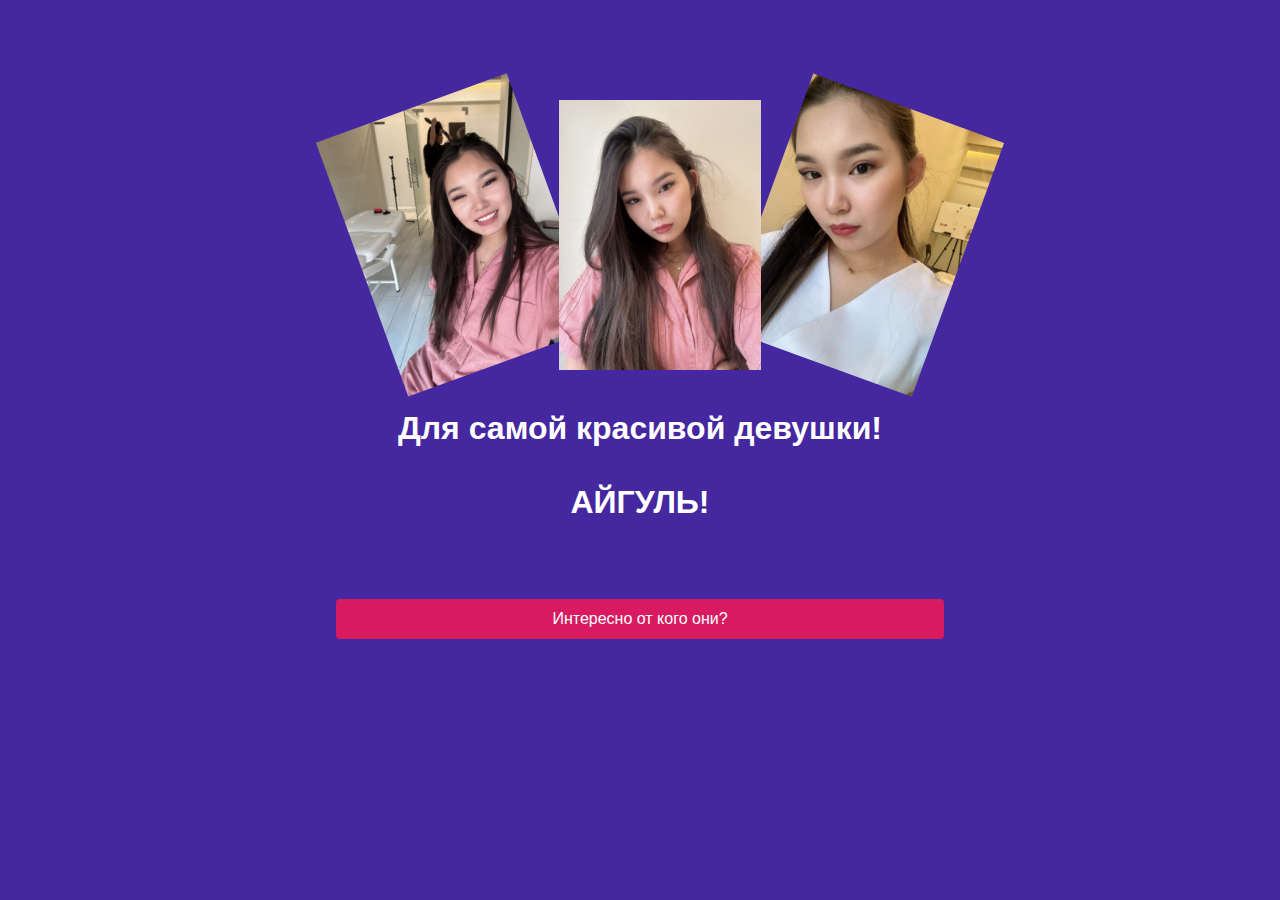
<file: index.html>
<!doctype html>
<html lang="en">
<head>
    <meta charset="UTF-8">
    <meta name="viewport"
          content="width=device-width, user-scalable=no, initial-scale=1.0, maximum-scale=1.0, minimum-scale=1.0">
    <meta http-equiv="X-UA-Compatible" content="ie=edge">
    <link rel="stylesheet" href="style.css">
    <title>АЙГУЛЬ</title>
</head>
<body>
<div class="container">
    <div class="main">
        <div class="img-group">
            <img src="i1.webp" alt="">
            <img src="i3.webp" alt="">
            <img src="i2.webp" alt="">
        </div>
        <h1>Для самой красивой девушки! <br>
            <br>
            АЙГУЛЬ!
        </h1>
        <br>
<!--        <h2>Пройди тест и получи подарок!</h2>-->
        <a href="page-1.html" class="btn">Интересно от кого они?</a>
    </div>
</div>
</body>
</html>
</file>
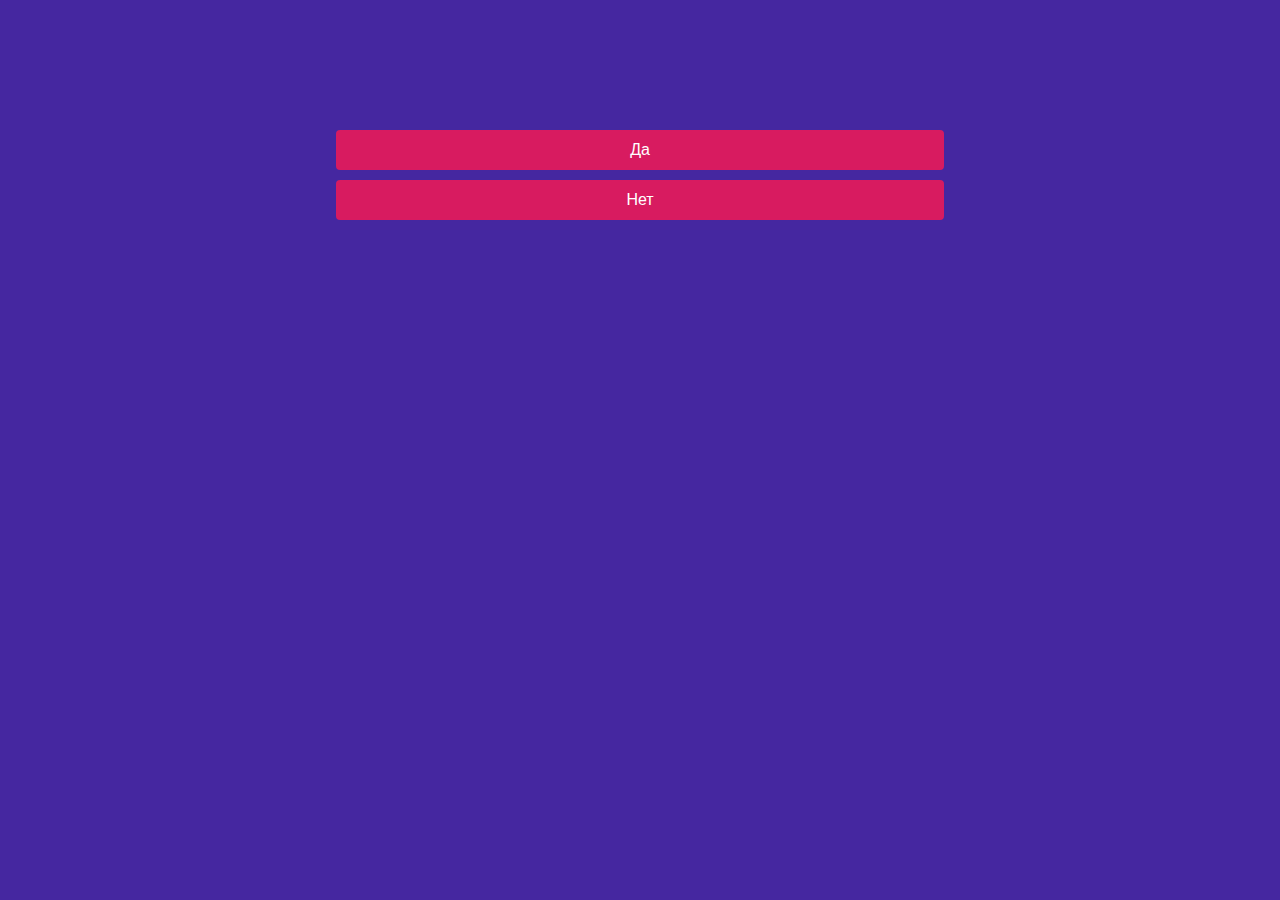
<file: no.html>
<!doctype html>
<html lang="en">
<head>
	<meta charset="UTF-8">
	<meta name="viewport"
		  content="width=device-width, user-scalable=no, initial-scale=1.0, maximum-scale=1.0, minimum-scale=1.0">
	<meta http-equiv="X-UA-Compatible" content="ie=edge">
	<link rel="stylesheet" href="style.css">
	<title>GUZALYA</title>
</head>
<body>
<div class="container">
	<div class="main">
		<h1>
		</h1>
		<div class="q">
			<a href="page-2.html" class="btn-2">Да</a>
			<a href="page-2.html" class="btn-2">Нет</a>
		</div>
	</div>
</div>
</body>
</html>
</file>
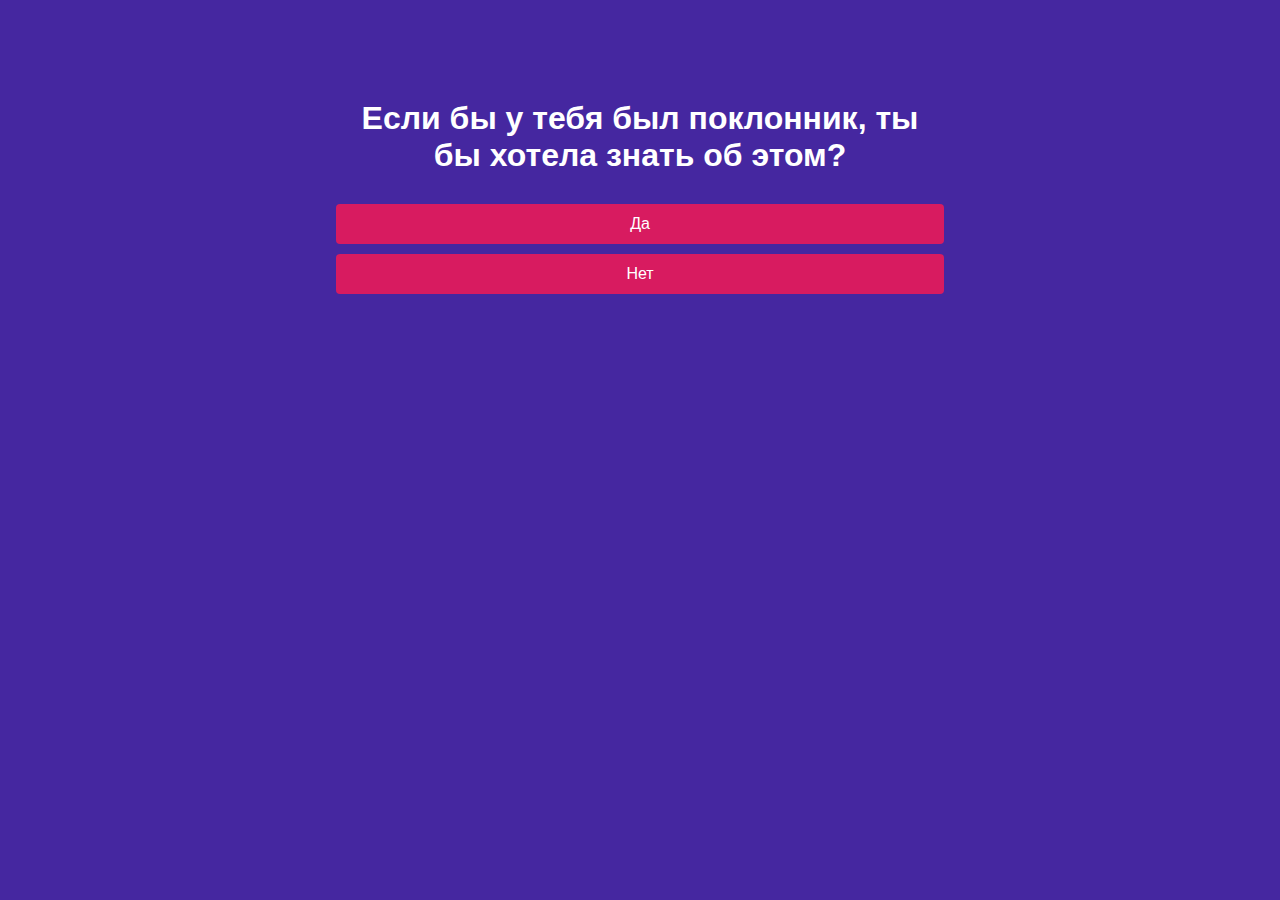
<file: page-1.html>
<!doctype html>
<html lang="en">
<head>
    <meta charset="UTF-8">
    <meta name="viewport"
          content="width=device-width, user-scalable=no, initial-scale=1.0, maximum-scale=1.0, minimum-scale=1.0">
    <meta http-equiv="X-UA-Compatible" content="ie=edge">
    <link rel="stylesheet" href="style.css">
    <title>АЙГУЛЬ</title>
</head>
<body>
<div class="container">
    <div class="main">
        <h1>Если бы у тебя был поклонник, ты бы хотела  знать об этом?
        </h1>
        <div class="q">
            <a href="page-2.html" class="btn-2">Да</a>
            <a href="https://wa.me/996559412424?text=Ответ%20НЕТ!" class="btn-2">Нет</a>
        </div>
    </div>
</div>
</body>
</html>
</file>
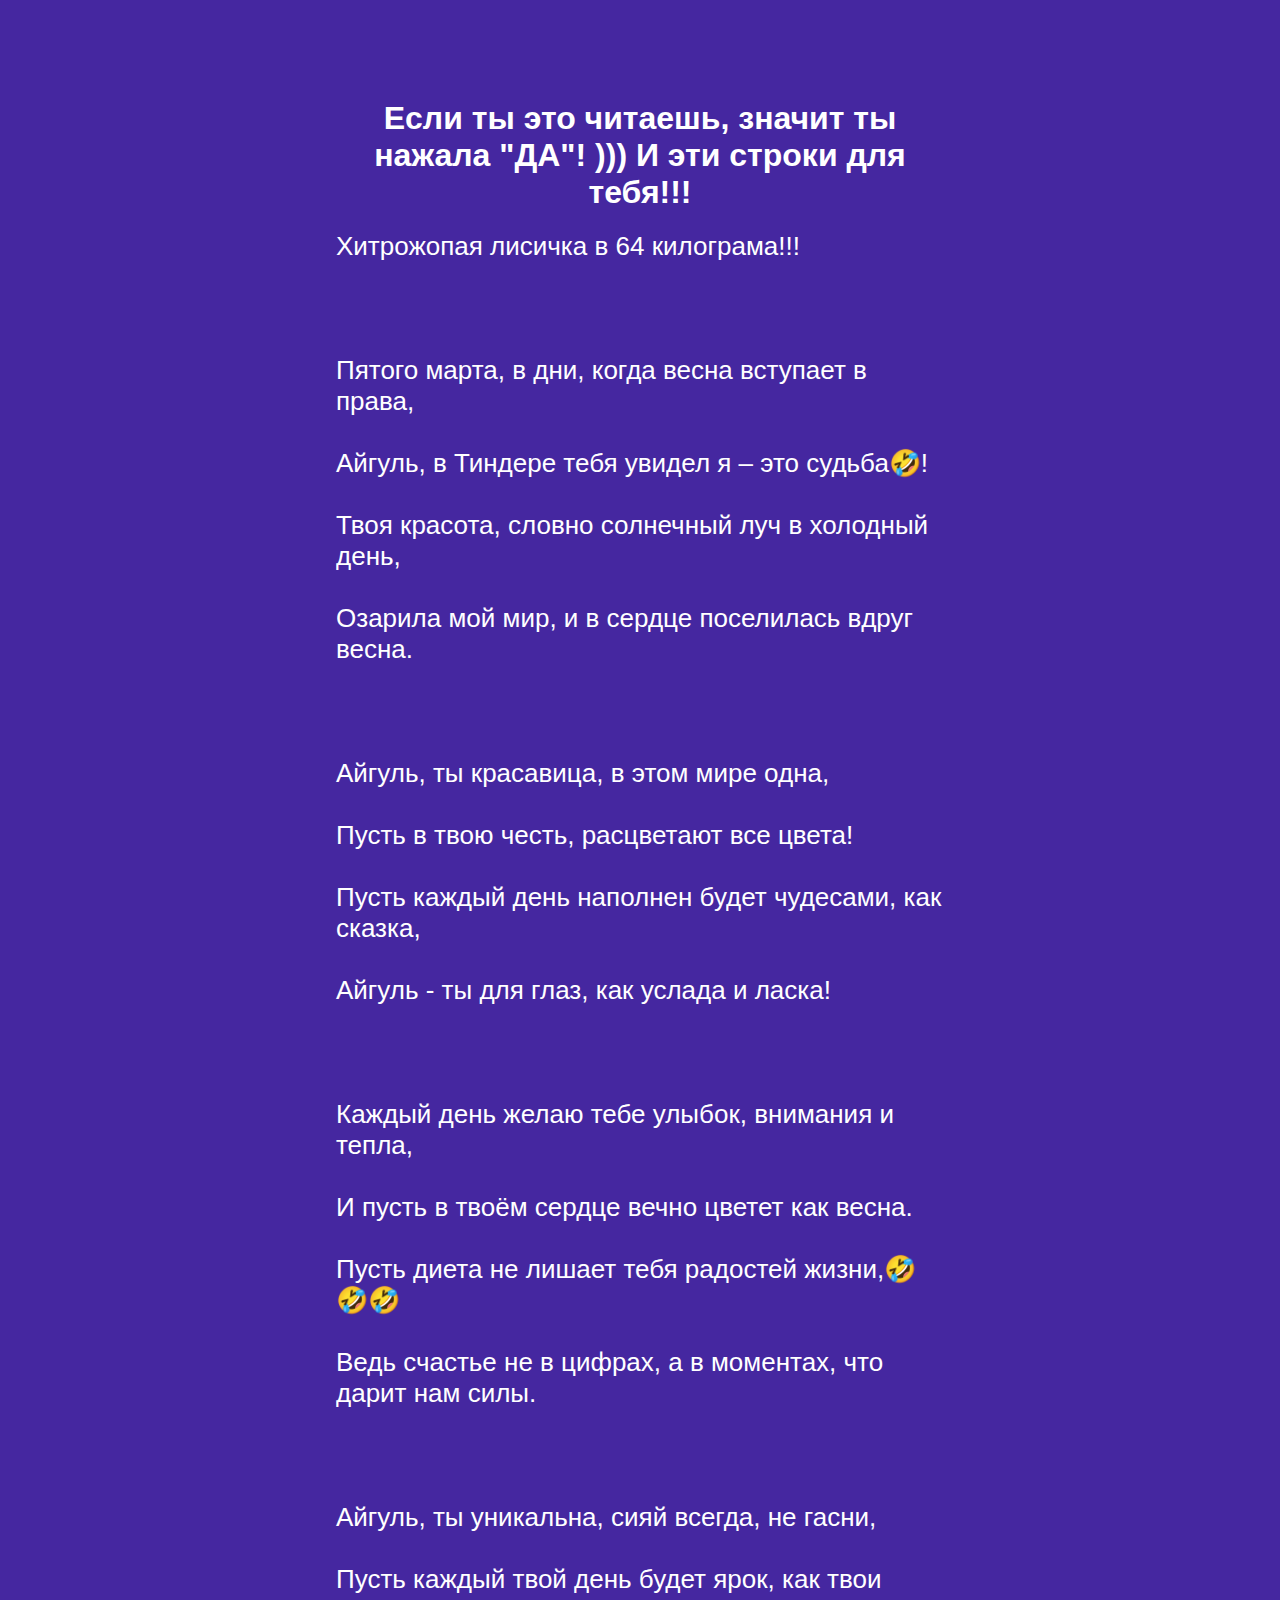
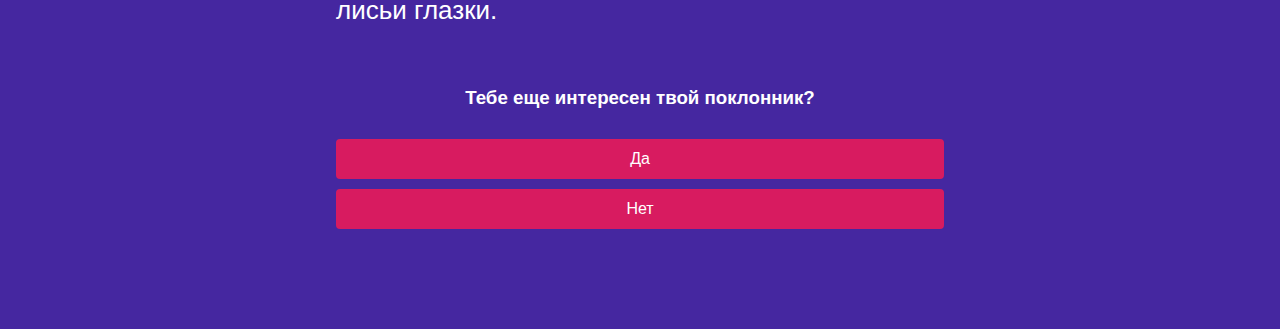
<file: page-2.html>
<!doctype html>
<html lang="en">
<head>
    <meta charset="UTF-8">
    <meta name="viewport"
          content="width=device-width, user-scalable=no, initial-scale=1.0, maximum-scale=1.0, minimum-scale=1.0">
    <meta http-equiv="X-UA-Compatible" content="ie=edge">
    <link rel="stylesheet" href="style.css">
    <title>АЙГУЛЬ</title>
</head>
<body>
<div class="container">
    <div class="main">
        <h1>Если ты это читаешь, значит ты нажала "ДА"! )))
			И эти строки для тебя!!!
        </h1>
        <div class="q">
			<h2>
				Хитрожопая лисичка в 64 килограма!!!
				<br><br>
				<br><br>
				Пятого марта, в дни, когда весна вступает в права,<br><br>
				Айгуль, в Тиндере тебя увидел я – это судьба🤣!<br><br>
				Твоя красота, словно солнечный луч в холодный день,<br><br>
				Озарила мой мир, и в сердце поселилась вдруг весна.<br><br>
				<br><br>
				Айгуль, ты красавица, в этом мире одна,<br><br>
				Пусть в твою честь, расцветают все цвета!<br><br>
				Пусть каждый день наполнен будет чудесами, как сказка,<br><br>
				Айгуль - ты для глаз, как услада и ласка!<br><br>
				<br><br>
				Каждый день желаю тебе улыбок, внимания и тепла,<br><br>
				И пусть в твоём сердце вечно цветет как весна.<br><br>
				Пусть диета не лишает тебя радостей жизни,🤣🤣🤣<br><br>
				Ведь счастье не в цифрах, а в моментах, что дарит нам силы.<br><br>
				<br><br>
				Айгуль, ты уникальна, сияй всегда, не гасни,<br><br>
				Пусть каждый твой день будет ярок, как твои лисьи глазки.<br><br>
			</h2>
			<h3>Тебе еще интересен твой поклонник?</h3>
            <a href="page-5.html" class="btn-2">Да</a>
			<a href="https://wa.me/996559412424?text=Ответ%20НЕТ!" class="btn-2">Нет</a>
        </div>
    </div>
</div>
</body>
</html>
</file>
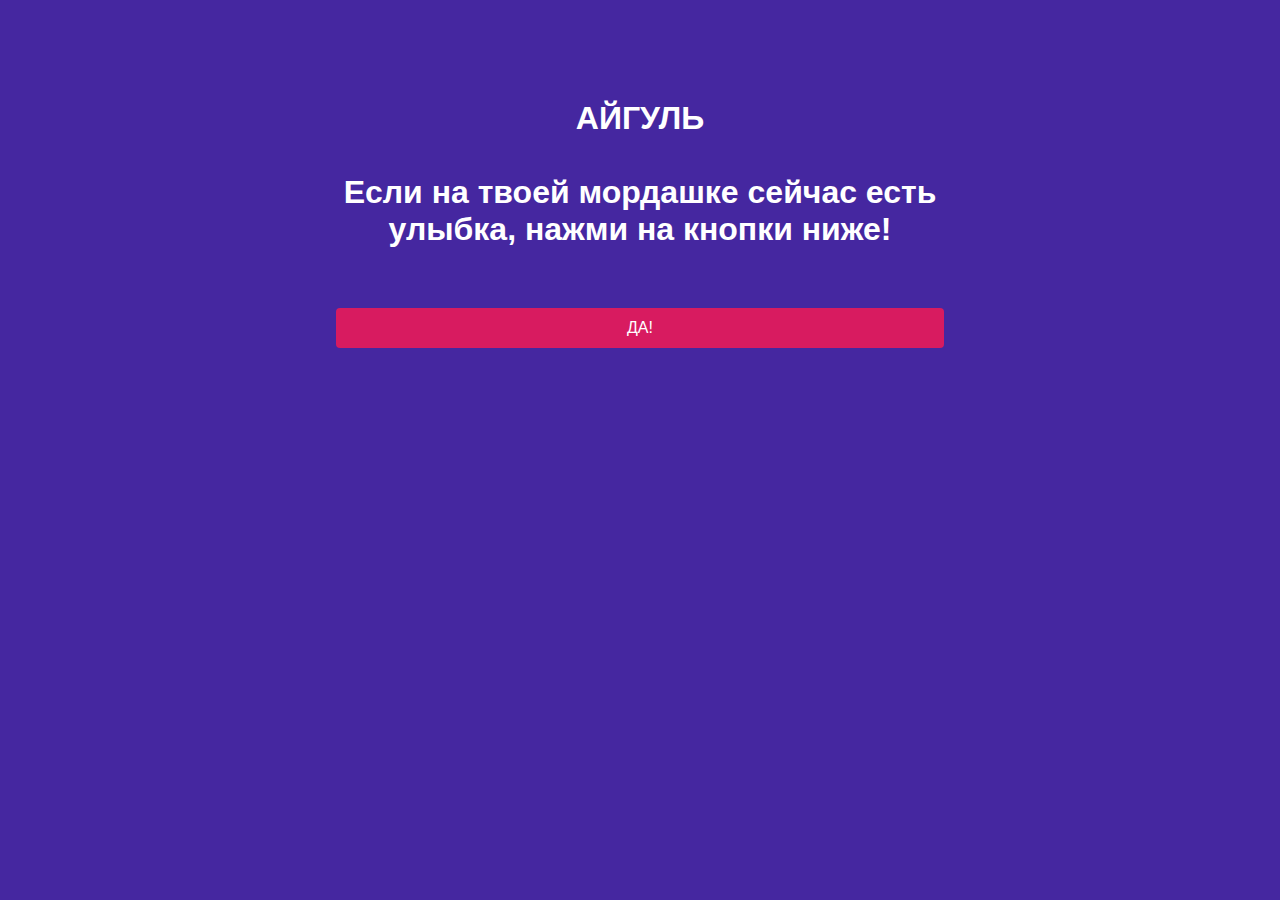
<file: page-5.html>
<!doctype html>
<html lang="en">
<head>
    <meta charset="UTF-8">
    <meta name="viewport"
          content="width=device-width, user-scalable=no, initial-scale=1.0, maximum-scale=1.0, minimum-scale=1.0">
    <meta http-equiv="X-UA-Compatible" content="ie=edge">
    <link rel="stylesheet" href="style.css">
    <title>АЙГУЛЬ</title>
</head>
<body>
<div class="container">
    <div class="main">
        <h1>АЙГУЛЬ <br><br> Если на твоей мордашке сейчас есть улыбка, нажми на кнопки ниже!
        </h1>
        <a href="https://wa.me/996559412424?text=Хочу%20тебя%20поцеловать!" class="btn">ДА!</a>
    </div>
</div>
</body>
</html>
</file>
<file: style.css>
*{
    box-sizing: border-box;
    padding: 0;
    margin: 0;
    font-family: sans-serif;
}
body{
    background-color: #4527A0;
    min-height: 100vh;
}
.container{
    padding: 0 16px;
    max-width: 640px;
    margin: 0 auto;
}
.main{
    padding: 100px 0;

}
h1{
    text-align: center;
    padding-bottom: 20px;
    color: #fff;
}
h2{
    text-align: center;
    font-size: 18px;
    color: #fff;
    font-weight: 300;
}
.img-group{
    display: flex;
    gap: 20px
}
.img-group img {
    width: 33.33%;
    margin-bottom: 40px;
    position: relative;
}
.img-group img:nth-child(1){
    transform: rotate(-20deg);
    right: -20px;
}
.img-group img:nth-child(2){
    z-index: 2;
}
.img-group img:nth-child(3){
    transform: rotate(20deg);
    left: -20px;
}
img {
    max-width: 100%;
    object-fit: contain;
}
.q {
    text-align: center;
}
.q img {
    display: inline-block;
}
.btn, .btn-2{
    height: 40px;
    display: flex;
    text-decoration: none;
    width: 100%;
    align-items: center;
    justify-content: center;
    color: #ffffff;
    background-color: #D81B60;
    margin-top: 40px;
    border-radius: 4px;
}
.btn-2{
    margin-top: 10px;
}
h2 {
    text-align: left;
    font-size: 26px;
    font-weight: 500;
}
h3 {
    color: #fff;
    margin: 30px 0;
}
</file>
